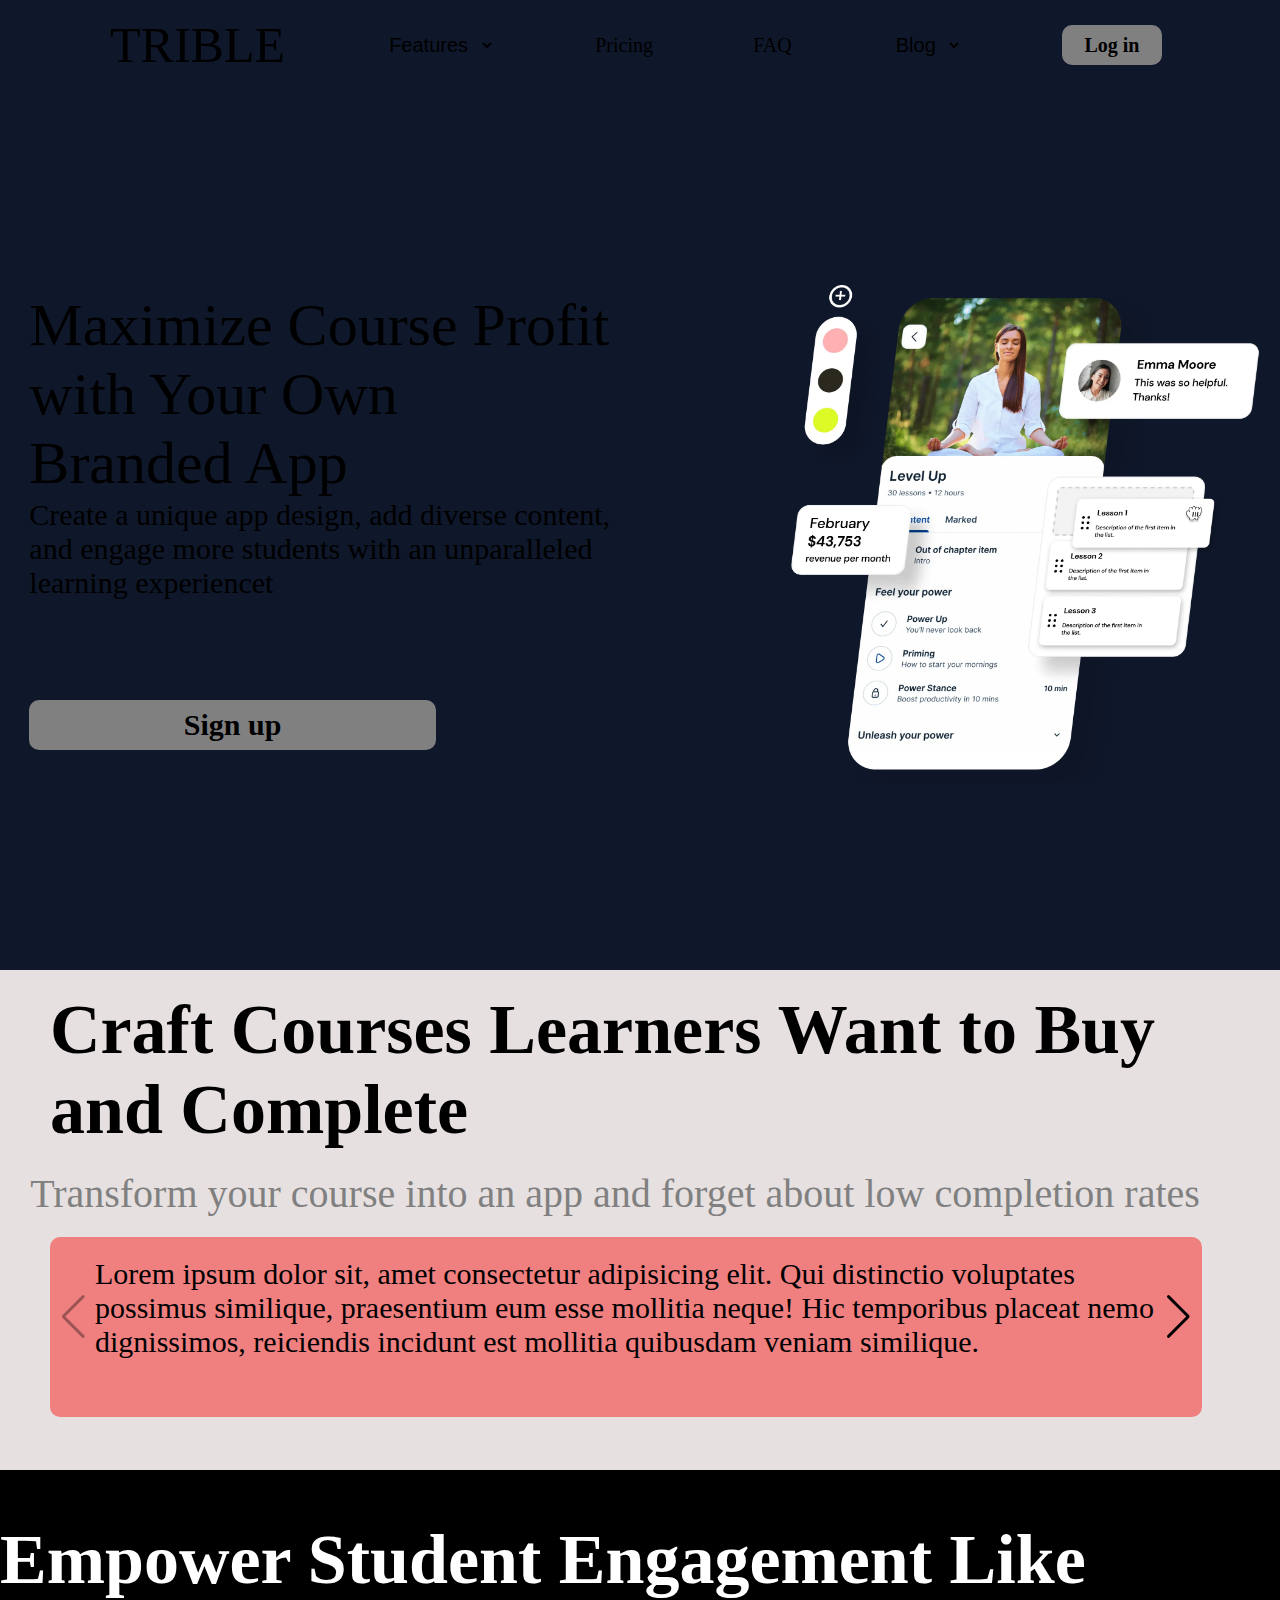
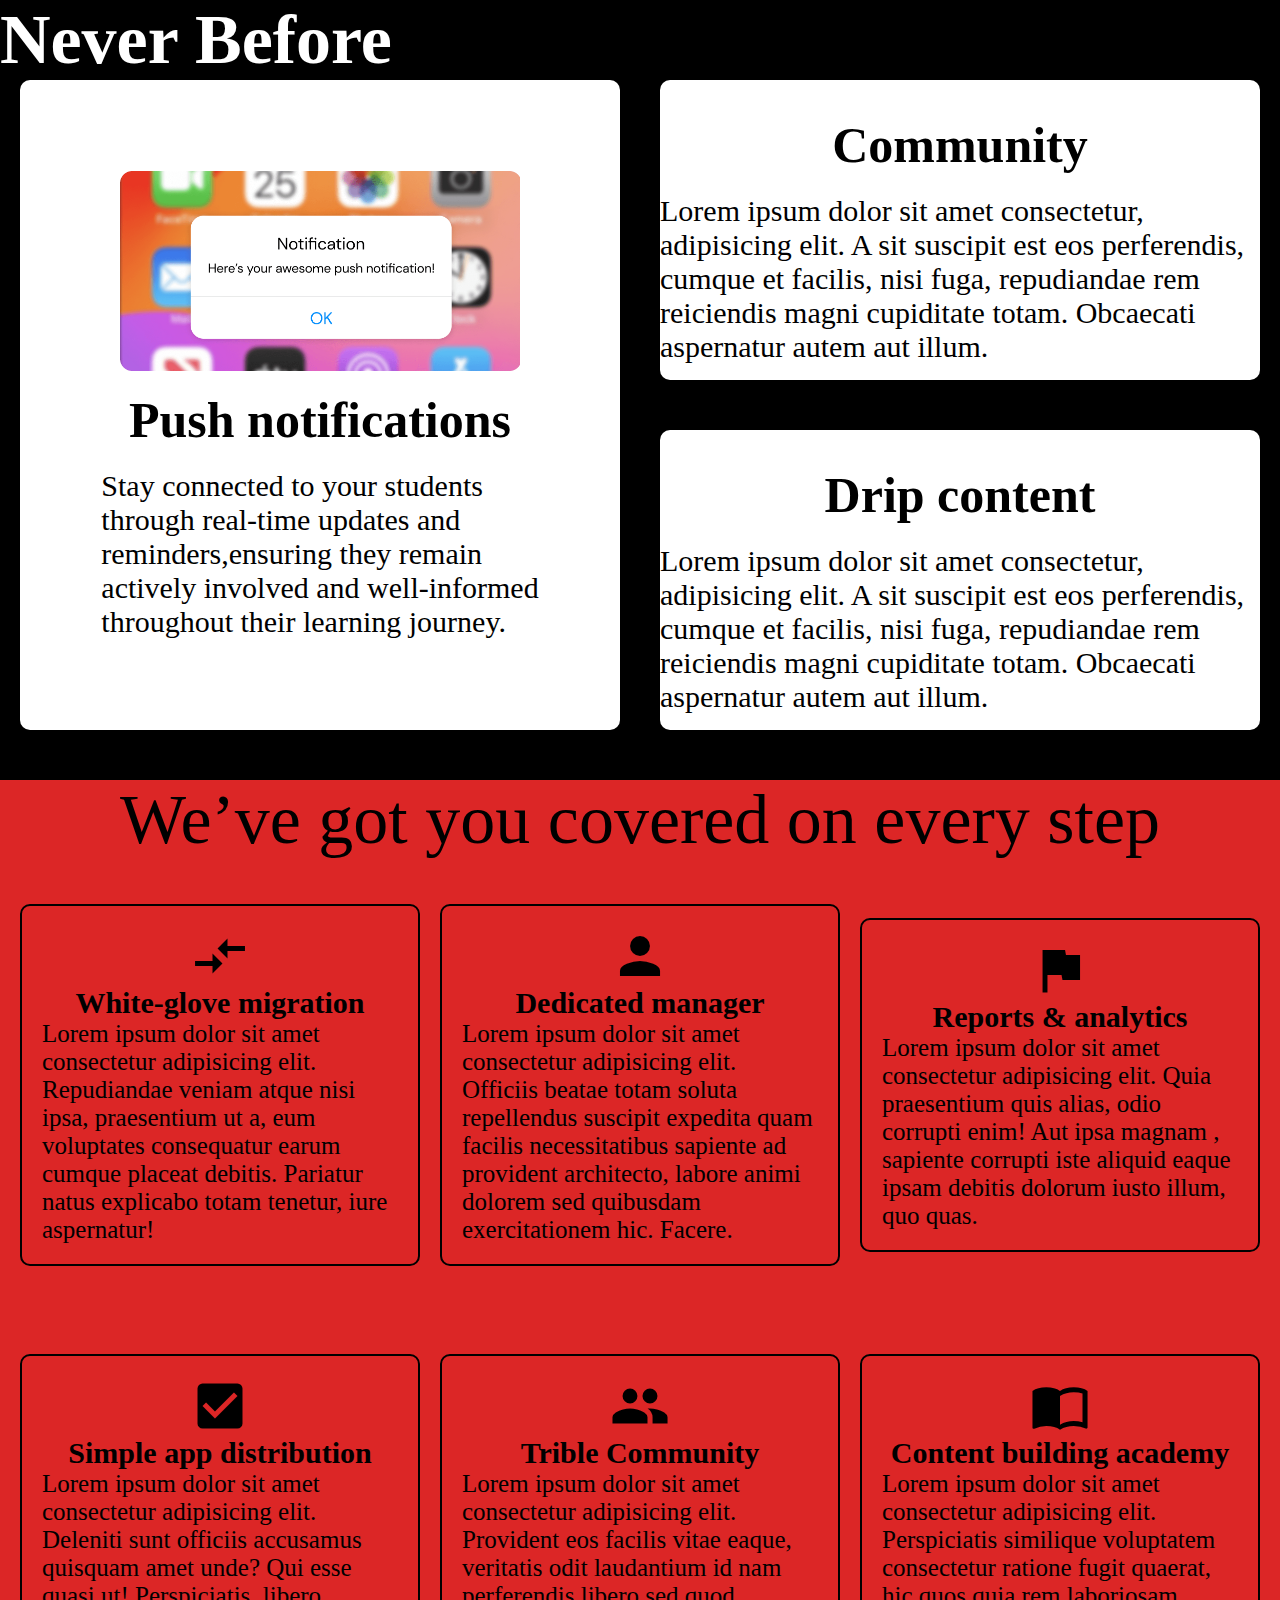
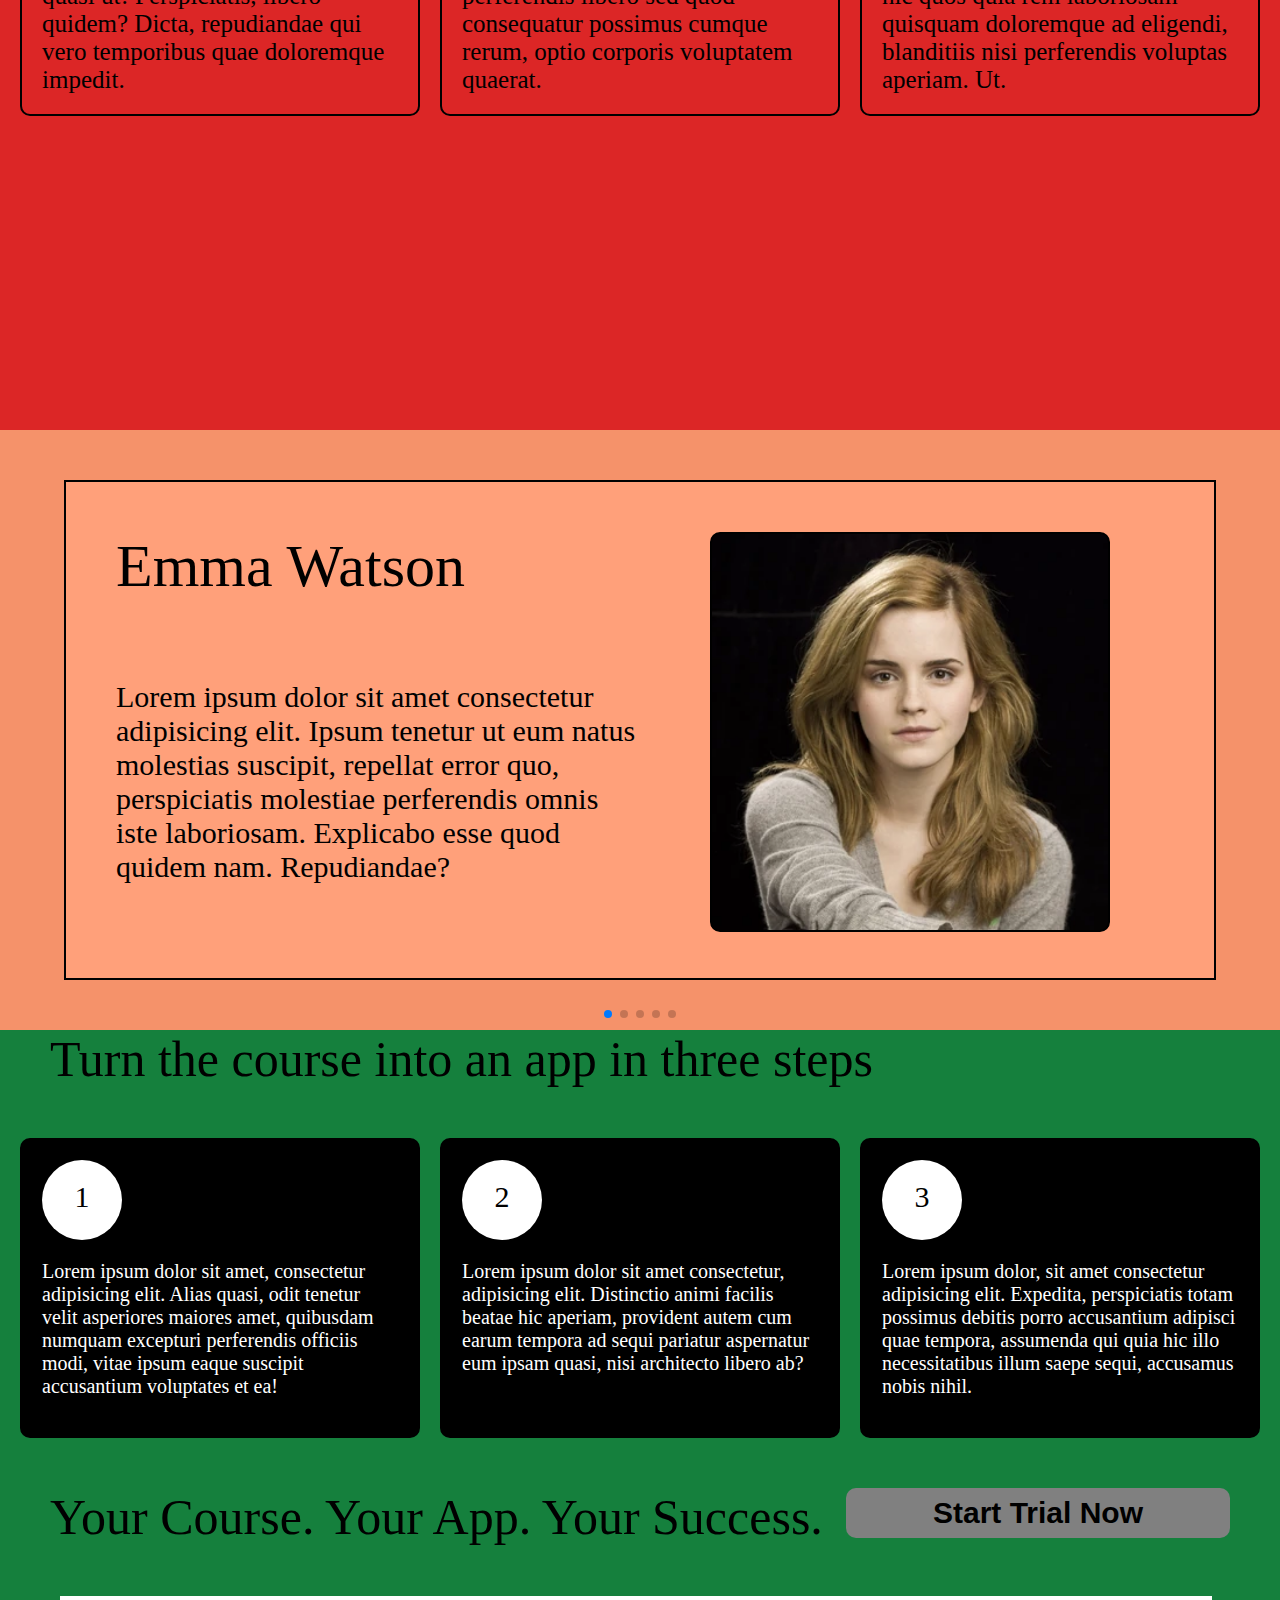
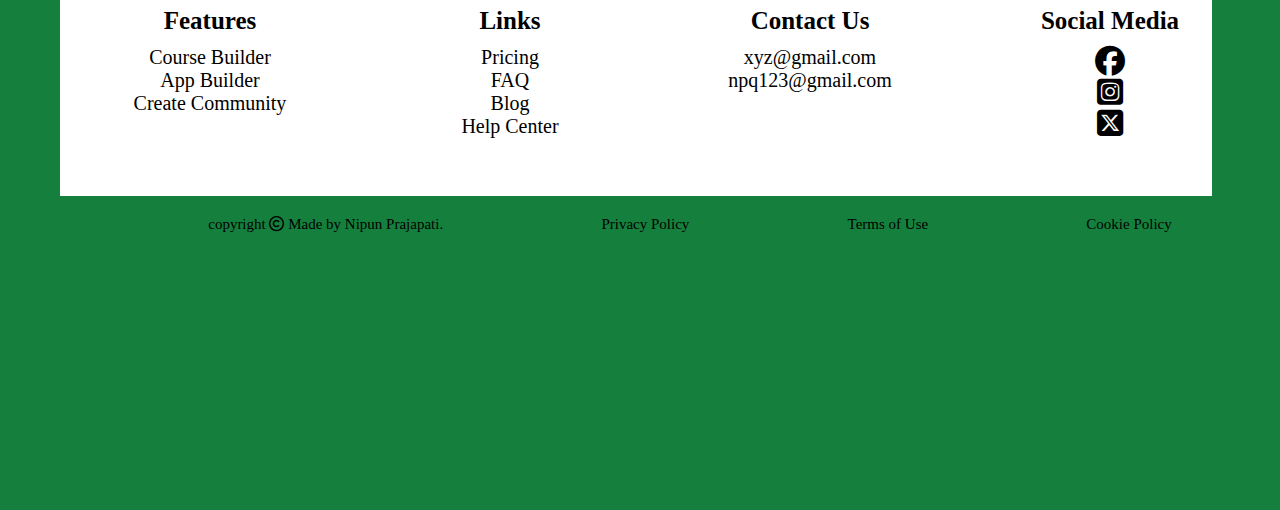
<file: index.html>
<!DOCTYPE html>
<html lang="en">
<head>
    <meta charset="UTF-8">
    <meta name="viewport" content="width=device-width, initial-scale=1.0">
    <title>Trible</title>
<link rel="stylesheet" href="https://cdnjs.cloudflare.com/ajax/libs/font-awesome/6.7.2/css/all.min.css" integrity="sha512-Evv84Mr4kqVGRNSgIGL/F/aIDqQb7xQ2vcrdIwxfjThSH8CSR7PBEakCr51Ck+w+/U6swU2Im1vVX0SVk9ABhg==" crossorigin="anonymous" referrerpolicy="no-referrer" />
<link rel="stylesheet" href="https://fonts.googleapis.com/icon?family=Material+Icons">  
<link rel="stylesheet" href="https://cdn.jsdelivr.net/npm/swiper@11/swiper-bundle.min.css">
<link rel="stylesheet" href="index.css">

</head>
<body>

<!--Nav Bar-->
    <header>
<!--Logo-->
        <div class="navbar">
            <div class="logo">TRIBLE</div>
<!--Nav Bar Option 1 and it's sub option-->
            <div class="features">
                <select>
                    <option>Features</option>
                    <option>Create Community</option>
                    <option>App Builder</option>
                    <option>Course Builder</option>  
                </select>
            </div>
<!--Nav Bar opiton 2-->
            <div class="prize">Pricing</div>
<!--Nav Bar opiton 3-->
            <div class="faq">FAQ</div>
<!--Nav Bar opiton 4 and it's sub option-->
            <div class="resource">
                <select>
                    <option>Blog</option>
                    <option>Help Center</option>
                </select>
            </div>
<!--Nav Bar opiton 5-->
            <div class="login">
                <a href="Login.html">Log in</a>
            </div>
<!--And of Header-->
        </div>
    </header>

<!--Main Poster of Website-->

    <main>
        <div class="web">
            <div class="heading">
                <p id="head2">Maximize Course Profit<br> with Your Own<br> Branded App</p>
            <p id="head1">Create a unique app design, add diverse content,<br> and 
                engage more students with an unparalleled <br>learning experiencet</p>
                <div class="btn">
                    <a href="Sign_Up.html">Sign up</a>
                </div>
            </div>

            <div class="banner">
            <div class="pic"></div>
            </div>  
        </div>
    </main>

<!--Bottom of page of this Website.-->
<!--Main Poster just bottom page.-->

<div class="information">
    <h1 id="info">Craft Courses Learners Want to Buy and Complete</h1>
    <p id="info2">Transform your course into an app and forget about low completion rates</p>
    <!--<div class="info3">
        Lorem ipsum dolor sit amet consectetur adipisicing elit. Porro atque vitae tenetur itaque,
        <br> ut odit facilis sint qui amet est molestias obcaecati repellat,
        <br>quidem provident nostrum temporibus recusandae possimus exercitationem?
    </div>-->

<!--Swipper-->

     <div class="swiper mySwiper">
    <div class="swiper-wrapper">
<!--6 slide-->
      <div class="swiper-slide" id="slide1">
        <p>Lorem ipsum dolor sit, amet consectetur adipisicing elit. Qui distinctio voluptates possimus similique, praesentium eum esse mollitia neque! Hic temporibus placeat nemo dignissimos,
             reiciendis incidunt est mollitia quibusdam veniam similique.</p>
      </div>
      <div class="swiper-slide" id="slide2">
        <p>Lorem ipsum dolor sit, amet consectetur adipisicing elit. Qui distinctio voluptates possimus similique, praesentium eum esse mollitia neque! Hic temporibus placeat nemo dignissimos, 
            reiciendis incidunt est mollitia quibusdam veniam similique.</p>
      </div>
      <div class="swiper-slide" id="slide3">
        <p>Lorem ipsum dolor sit, amet consectetur adipisicing elit. Qui distinctio voluptates possimus similique, praesentium eum esse mollitia neque! Hic temporibus placeat nemo dignissimos, 
            reiciendis incidunt est mollitia quibusdam veniam similique.</p>
      </div>
      <div class="swiper-slide" id="slide4">
        <p>Lorem ipsum dolor sit, amet consectetur adipisicing elit. Qui distinctio voluptates possimus similique, praesentium eum esse mollitia neque! Hic temporibus placeat nemo dignissimos, 
            reiciendis incidunt est mollitia quibusdam veniam similique.</p>
      </div>
      <div class="swiper-slide" id="slide5">
        <p>Lorem ipsum dolor sit, amet consectetur adipisicing elit. Qui distinctio voluptates possimus similique, praesentium eum esse mollitia neque! Hic temporibus placeat nemo dignissimos, 
            reiciendis incidunt est mollitia quibusdam veniam similique.</p>
      </div>
      <div class="swiper-slide" id="slide6">
        <p>Lorem ipsum dolor sit, amet consectetur adipisicing elit. Qui distinctio voluptates possimus similique, praesentium eum esse mollitia neque! Hic temporibus placeat nemo dignissimos, 
            reiciendis incidunt est mollitia quibusdam veniam similique.</p>
      </div>

    </div>
    <div class="swiper-button-next swipper-btn"></div>
    <div class="swiper-button-prev swipper-btn"></div>
  </div>


</div>

<!--This is information of Website.-->

    <div class="motive">
        <h1 id="info4">Empower Student Engagement Like Never Before</h1>
        <div class="box">

            <div class="subBox1">
                <div class="box1"></div>
                    <h1>Push notifications</h1>
                    <p>Stay connected to your students<br>  through real-time updates and <br>reminders,ensuring they 
                    remain <br>actively involved and well-informed <br>throughout their learning journey.</p>
            </div>

            <div class="subBox2">
                <div class="subBox3">
                    <h1>Community</h1>
                    <p>Lorem ipsum dolor sit amet consectetur, adipisicing elit. A sit suscipit est eos perferendis, cumque et facilis, nisi fuga,
                     repudiandae rem reiciendis magni cupiditate totam.
                     Obcaecati aspernatur autem aut illum.</p>
                </div>

                <div class="subBox4">
                    <h1>Drip content</h1>
                    <p>Lorem ipsum dolor sit amet consectetur, adipisicing elit. A sit suscipit est eos perferendis, cumque et facilis, nisi fuga,
                     repudiandae rem reiciendis magni cupiditate totam.
                     Obcaecati aspernatur autem aut illum.</p>
                </div>
            </div>    
        </div> 
    </div>

<!--Grid-->


<section id="Boxes">

    <p id="grid-text">We’ve got you covered on every step</p>

    <div class="container">
        
        <div class="grid-box">
            <span class="material-symbols-outlined material-icons">compare_arrows</span>
            <h3>White-glove migration</h3>
            <p>Lorem ipsum dolor sit amet consectetur adipisicing elit. Repudiandae veniam atque nisi ipsa, praesentium ut a, eum voluptates consequatur earum cumque
                 placeat debitis. Pariatur natus explicabo totam tenetur, iure aspernatur!</p>
        </div>
        <div class="grid-box">
            <span class="material-symbols-outlined material-icons">person</span>
            <h3>Dedicated manager</h3>
            <p>Lorem ipsum dolor sit amet consectetur adipisicing elit. Officiis beatae totam soluta repellendus suscipit expedita quam facilis necessitatibus sapiente ad provident
                 architecto, labore animi dolorem sed quibusdam exercitationem hic. Facere.</p>
        </div>
        <div class="grid-box">
            <span class="material-symbols-outlined material-icons">flag</span>
            <h3>Reports & analytics</h3>
            <p>Lorem ipsum dolor sit amet consectetur adipisicing elit. Quia praesentium quis alias, odio corrupti enim! Aut ipsa magnam
                , sapiente corrupti iste aliquid eaque ipsam debitis dolorum iusto illum, quo quas.</p>
        </div>
        <div class="grid-box">
            <span class="material-symbols-outlined material-icons">check_box</span>
            <h3>Simple app distribution</h3>
            <p>Lorem ipsum dolor sit amet consectetur adipisicing elit. Deleniti sunt officiis accusamus quisquam amet unde? Qui esse quasi ut! 
                Perspiciatis, libero quidem? Dicta, repudiandae qui vero temporibus quae doloremque impedit.</p>
        </div>
        <div class="grid-box">
            <span class="material-symbols-outlined material-icons">group</span>
            <h3>Trible Community</h3>
            <p>Lorem ipsum dolor sit amet consectetur adipisicing elit. Provident eos facilis vitae eaque, veritatis odit laudantium id nam perferendis 
                libero sed quod consequatur possimus cumque rerum, optio corporis voluptatem quaerat.</p>
        </div>
        <div class="grid-box">
            <span class="material-symbols-outlined material-icons">import_contacts</span>
            <h3>Content building academy</h3>
            <p>Lorem ipsum dolor sit amet consectetur adipisicing elit. Perspiciatis similique voluptatem consectetur ratione fugit quaerat, hic quos quia rem laboriosam 
                quisquam doloremque ad eligendi, blanditiis nisi perferendis voluptas aperiam. Ut.</p>
        </div>
    </div>
</section>


<!--Reviews-->

<div class="reviews">

    <div class="swiper mySwiper">
    <div class="swiper-wrapper">

      <div class="swiper-slide">
        <p id="name">Emma Watson</p>
        <p id="review">Lorem ipsum dolor sit amet consectetur adipisicing elit. Ipsum tenetur ut eum natus molestias suscipit, repellat error quo, perspiciatis molestiae perferendis omnis iste laboriosam. Explicabo esse quod quidem nam. Repudiandae?</p>
        <div class="img1"></div>
      </div>

      <div class="swiper-slide">
        <p id="name">Tom Cruise</p>
        <p id="review">Lorem ipsum dolor sit amet consectetur adipisicing elit. Ipsum tenetur ut eum natus molestias suscipit, repellat error quo, perspiciatis molestiae perferendis omnis iste laboriosam. Explicabo esse quod quidem nam. Repudiandae?</p>
        <div class="img2"></div>
      </div>

      <div class="swiper-slide">
        <p id="name">Rakul Preet Singh</p>
        <p id="review">Lorem ipsum dolor sit amet consectetur adipisicing elit. Ipsum tenetur ut eum natus molestias suscipit, repellat error quo, perspiciatis molestiae perferendis omnis iste laboriosam. Explicabo esse quod quidem nam. Repudiandae?</p>
        <div class="img3"></div>
      </div>

      <div class="swiper-slide">
        <p id="name">Pooja Hegde</p>
        <p id="review">Lorem ipsum dolor sit amet consectetur adipisicing elit. Ipsum tenetur ut eum natus molestias suscipit, repellat error quo, perspiciatis molestiae perferendis omnis iste laboriosam. Explicabo esse quod quidem nam. Repudiandae?</p>
        <div class="img4"></div>
      </div>

      <div class="swiper-slide">
        <p id="name">Maheshbabu</p>
        <p id="review">Lorem ipsum dolor sit amet consectetur adipisicing elit. Ipsum tenetur ut eum natus molestias suscipit, repellat error quo, perspiciatis molestiae perferendis omnis iste laboriosam. Explicabo esse quod quidem nam. Repudiandae?</p>
        <div class="img5"></div>
      </div>

    </div>
    <div class="swiper-pagination"></div>
  </div>

</div>


<!--Steps-->


<div class="Method">
    <p>Turn the course into an app in three steps</p>
    <div class="contain">
        <div class="step">
            <div class="num">1</div>
            <div class="join">Lorem ipsum dolor sit amet, consectetur adipisicing elit. Alias quasi, odit tenetur velit asperiores maiores amet, quibusdam numquam excepturi perferendis officiis modi, vitae ipsum eaque suscipit accusantium voluptates et ea!</div>
        </div>
        <div class="step">
            <div class="num">2</div>
            <div class="join">Lorem ipsum dolor sit amet consectetur, adipisicing elit. Distinctio animi facilis beatae hic aperiam, provident autem cum earum tempora ad sequi pariatur aspernatur eum ipsam quasi, nisi architecto libero ab?</div>
        </div>
        <div class="step">
            <div class="num">3</div>
            <div class="join">Lorem ipsum dolor, sit amet consectetur adipisicing elit. Expedita, perspiciatis totam possimus debitis porro accusantium adipisci quae tempora, assumenda qui quia hic illo necessitatibus illum saepe sequi, accusamus nobis nihil.</div>
        </div>
    </div>

    <div class="last-heading">
        <p>Your Course. Your App. Your Success.</p>
        <button id="trial">
            <a href="#" >Start Trial Now</a>
        </button>
    </div>


    <div class="last">
        <ul id="t1">
            <label>Features</label>
            <li>Course Builder</li>
            <li>App Builder</li>
            <li>Create Community</li>
        </ul>

        <ul>
            <label>Links</label>
            <li>Pricing</li>
            <li>FAQ</li>
            <li>Blog</li>
            <li>Help Center</li>
        </ul>

        <ul>
            <label>Contact Us</label>
            <li>xyz@gmail.com</li>
            <li>npq123@gmail.com</li>
        </ul>

        <ul>
            <label>Social Media</label>
            <li><i class="fa-brands fa-facebook"></i></li>
            <li><i class="fa-brands fa-square-instagram"></i></li>
            <li><i class="fa-brands fa-square-x-twitter"></i></li>
        </ul>
    </div>

    <div class="copy">
        <p>copyright <i class="fa-regular fa-copyright"></i> Made by Nipun Prajapati.</p>
        <p>Privacy Policy</p>
        <p>Terms of Use</p>
        <p>Cookie Policy</p>
    </div>

</div>


<!--Js File-->
<script src="https://cdn.jsdelivr.net/npm/swiper@11/swiper-bundle.min.js"></script>

<script src="https://cdn.jsdelivr.net/npm/swiper@11/swiper-bundle.min.js"></script>
<script src="index.js"></script>

</body>
</html>
</file>
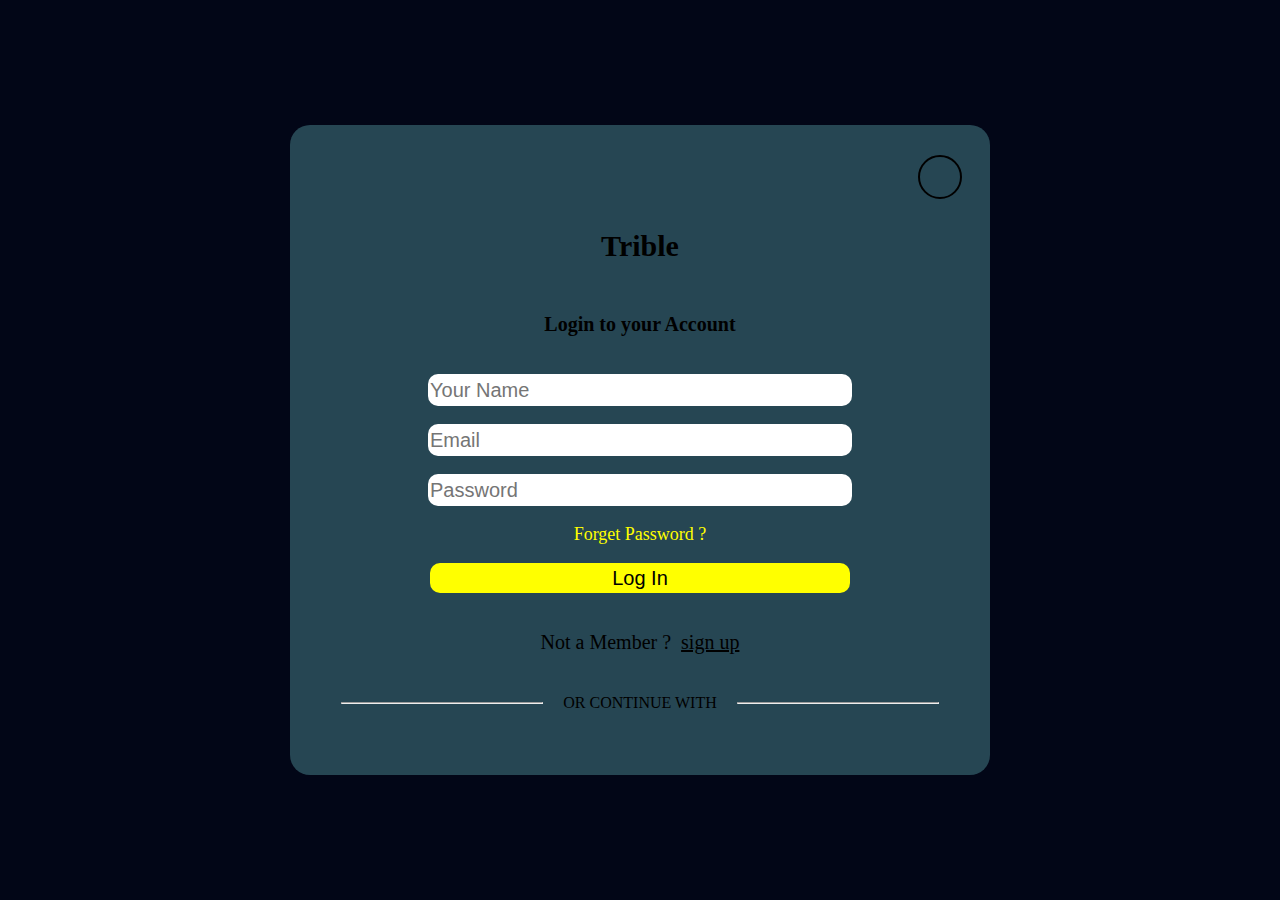
<file: Login.html>
<!DOCTYPE html>
<html lang="en">
<head>
    <meta charset="UTF-8">
    <meta name="viewport" content="width=device-width, initial-scale=1.0">
    <title>Login page</title>
    <link rel="stylesheet" href="https://cdnjs.cloudflare.com/ajax/libs/font-awesome/6.7.1/css/all.min.css" integrity="sha512-5Hs3dF2AEPkpNAR7UiOHba+lRSJNeM2ECkwxUIxC1Q/FLycGTbNapWXB4tP889k5T5Ju8fs4b1P5z/iB4nMfSQ==" crossorigin="anonymous" referrerpolicy="no-referrer" />
</head>
<body>
    <section id="login">
        <link rel="stylesheet" href="Login.css">
        <form action="#" method="post">
            <div class="box">
                <!--This is for remove button.-->
                <div class="remove">
                    <i class="fa-solid fa-xmark"></i>
                </div>
                <!--This is Heading-->
                <p id="head">Trible</p>
                <p id="para">Login to your Account</p>
                <br>
                <!--This is Three input name , email and passwoed.-->
                <input type="text" name="name" id="name" class="input" placeholder="Your Name">
                <br>
                <input type="email" name="email" class="input" placeholder="Email">
                <br>
                <input type="password" name="password" class="input" placeholder="Password">
                <br>
                <!--This is for forget a password.-->
                <a href="#" id="link1">Forget Password ?</a>
                <br>
                <!--This is log in button.-->
                <input type="button" value="Log In" id="btn">
                <br>
                <!--This is link for sign up.-->
                <div class="signup">
                    <p>Not a Member ? </p>
                    <a href="Sign_Up.html" id="link2">sign up</a>
                </div>  
                <!--This is for countinue with apps.-->
                <div class="line">
                    <hr id="line"/> 
                    <p>OR CONTINUE WITH</p>
                    <hr id="line"/>
                </div>

                <div class="font">
                    <a href="https://www.google.com">
                        <i class="fa-brands fa-google" id="google"></i>
                    </a>
                    <a href="https://www.facebook.com">
                        <i class="fa-brands fa-facebook-f" id="facebook" href="#"></i>
                    </a>
                    <a href="https://www.twitter.com">
                        <i class="fa-brands fa-twitter" id="twitter" href="#"></i>
                    </a>
                </div>

            </div>  

        </form>             
    </section>
</body>
</html>
</file>
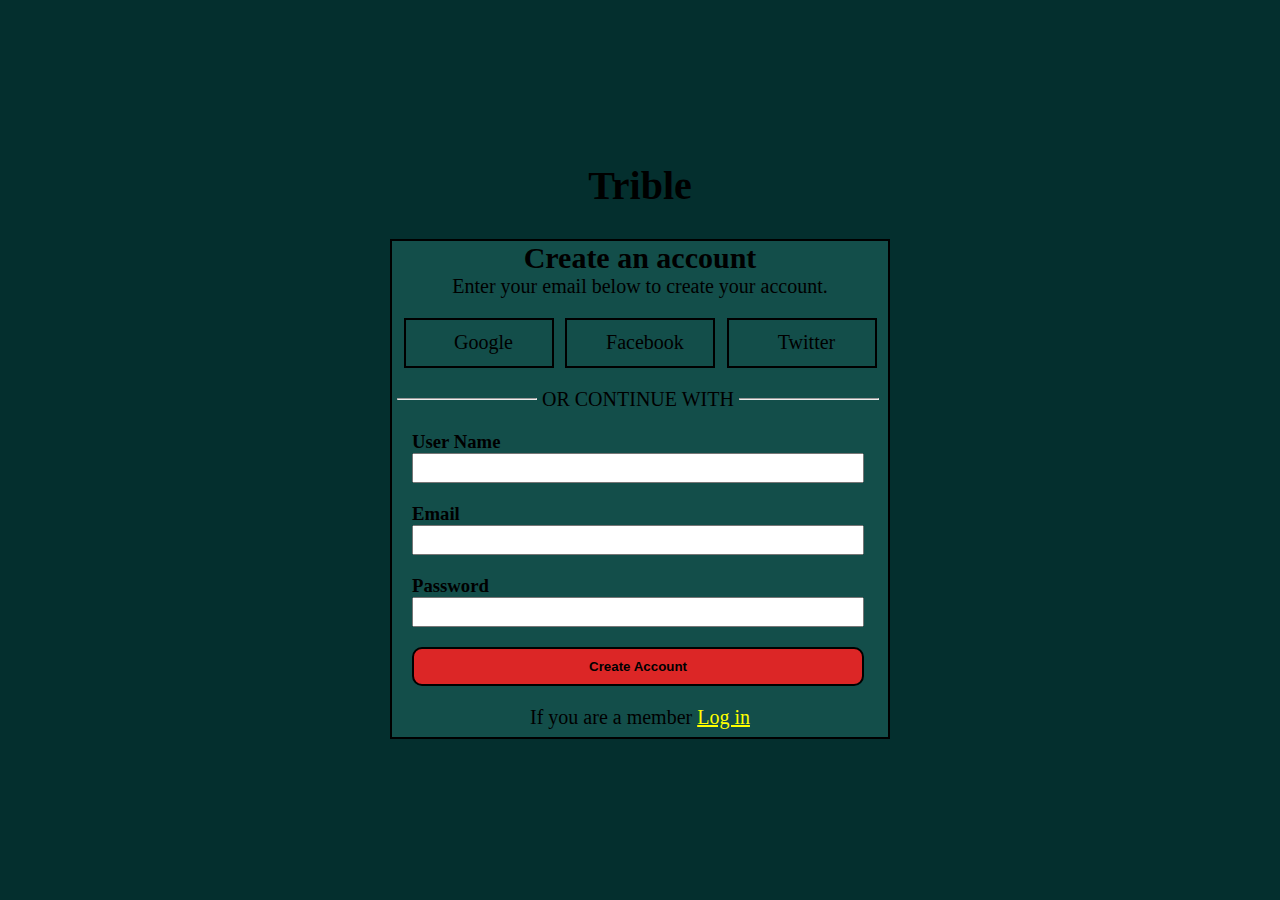
<file: Sign_Up.html>
<!DOCTYPE html>
<html lang="en">
<head>
    <meta charset="UTF-8">
    <meta name="viewport" content="width=device-width, initial-scale=1.0">
    <title>Sign Up</title>
    <link rel="stylesheet" href="Sign_Up.css">
    <link rel="stylesheet" href="https://cdnjs.cloudflare.com/ajax/libs/font-awesome/6.7.1/css/all.min.css" integrity="sha512-5Hs3dF2AEPkpNAR7UiOHba+lRSJNeM2ECkwxUIxC1Q/FLycGTbNapWXB4tP889k5T5Ju8fs4b1P5z/iB4nMfSQ==" crossorigin="anonymous" referrerpolicy="no-referrer" />
</head>
<body>
    <p id="head">Trible</p>

    <div class="signup">
        <p id="heading">Create an account </p>
        <p id="info">Enter your email below to create your account.</p>
    
        <div class="logos">
            <div class="google">
                <a href="https://www.google.com">
                <i class="fa-brands fa-google" id="google"></i>
                <p>Google</p>
                </a>
            </div>
        
            <div class="facebook">
                <a href="https://www.facebook.com">
                <i class="fa-brands fa-facebook-f" id="facebook"></i>
                <p>Facebook</p>
                </a>
            </div>
       
            <div class="twitter">
                <a href="https://www.twitter.com">
                <i class="fa-brands fa-twitter" id="twitter"></i>
                <p>Twitter</p>
                </a>
            </div>
        </div>

        <div class="line">
            <hr id="line"/>
            <p id="info">OR CONTINUE WITH</p>
            <hr id="line">
        </div>

        <div class="input">
            <div class="name">
            <h3>User Name</h3>
            <input type="text" name="name" id="name">
            </div>
            <div class="email">
            <h3>Email</h3>
            <input type="email" name="email" id="email">
            </div>
            <div class="password">
            <h3>Password</h3>
            <input type="password" name="password" id="password">
            </div>
        </div>

        <button id="sign">Create Account</button>

        <div class="log">
            <p>If you are a member </p>
            <a href="Login.html" >Log in</a>
        </div>
    </div>
    
</body>
</html>
</file>
<file: index.css>
/*Univesal style*/
* {
    padding: 0;
    margin: 0;
    box-sizing: border-box;
    scroll-behavior: smooth;
}

a {
    text-decoration: none;
}

/*Navbar div*/

.navbar {
    height: 50px;
    width: 90%;
    background-color: #0f172a;
    display: flex;
    justify-content: space-around;
    align-items: center;
    margin-left: 60px;
    margin-top: 20px;
    border-radius: 10px;
}

.logo {
    font-size: 50px;
}

body {
    background-color: #0f172a;
}


.features select {
    width: 110px;
    font-size: 20px;
    border: none;
    background-color: #0f172a;
    outline: none;
}

.prize {
    font-size: 20px;
}

.faq {
    font-size: 20px;
}

.resource select {
    border: none;
    outline: none;
    width: 70px;
    font-size: 20px;
    background-color: #0f172a;
}

/*Navbar login*/

.login {
    font-size: 20px;
    font-weight: bold;
    height: 40px;
    width: 100px;
    background-color: gray;
    border-radius: 10px;
    display: flex;
    justify-content: center;
    align-items: center;
}
.login a {
    color: black;
}

/*Main Poster of Website*/

.pic {
    
    height: 500px;
    width: 500px;
    background-image: url(Banner.jpg);
    background-size: cover;
    margin-top: 30px;
}

/*Poster div*/

.web {
    background-color: #0f172a;
    display: flex;
    justify-content: flex-end;
    align-items: center;
    height: 100vh;
}

.web .heading {
    display: flex;
    flex-direction: column;
    margin-right: 170px;
}

#head2 {
    font-size: 60px; 
}

#head1 {
    font-size: 30px;
}

/*Sign up button */

.btn {
    margin-top: 100px;
    height: 50px;
    width: 70%;
    background-color: gray;
    font-size: 30px;
    font-weight: bold;
    text-align: center;
    padding-top: 8px;
    border-radius: 10px;
}
.btn a {
    color: black;
}

/*Main poster just bottom page.*/

.information {
    background-color: rgb(231, 224, 224);
    display: flex;
    flex-direction: column;
    align-items: center;
    height: 500px;
}

#info {
    font-size: 70px;
    margin-left: 50px;
    margin-top: 20px;
}
#info2 {
    font-size: 40px;
    color: gray;
    margin-right: 50px;
    margin-top: 20px;
}

/*Per Swipper style*/

.information .swiper-slide {
    margin-top: 20px;
    width: 100%;
    height: 90%;
    border: transparent;
    border-radius: 10px;
    background-color: rgb(255, 255, 255);
    font-size: 30px;
    padding: 20px 20px 20px 45px ;
}

/*mySwiper is main div of swipper*/

.information .mySwiper {
    margin-left: 50px;
    height: 200px;
    width: 90%;
}

/*left or right button*/

.information .swipper-btn {
    color: black;
}

/*Slide color*/

#slide1 {
    background-color: lightcoral;
}
#slide2 {
    background-color: lightblue;
}
#slide3 {
    background-color: lightgreen;
}
#slide4 {
    background-color: lightslategray;
}
#slide5 {
    background-color: lightsalmon;
}
#slide6 {
    background-color: lightgrey;
}

/*This is information of website.*/

.motive {
    background-color: black;
}

#info4 {
    padding-top: 50px;
    font-size: 70px;
    color: white;
}

/*image div*/

.box1 {
    height: 200px;
    width: 400px;
    background-image: url("notification.jpg");
    background-size: cover;
}

/*this div contain .box1 class div*/

.subBox1 {
    height: 650px;
    width: 600px;
    background-color: white;
    display: flex;
    flex-direction: column;
    justify-content: center;
    align-items: center;
    border-radius: 10px;
    margin-bottom: 50px;
}

/*box class is main div*/
.box h1 {
    font-size: 50px;
    margin-top: 20px;
}
.box p {
    font-size: 30px;
    margin-top: 20px;
}

.box {
    display: flex;
    justify-content: space-around;
}

/*Subbox2 contain subbox3 and subbox4 class*/

.subBox2 {
    display: flex;
    align-items: center;
    justify-content: space-between;
    flex-direction: column;
    margin-bottom: 50px;
}

.subBox2 .subBox3{
    height: 300px;
    width: 600px;
    background-color: white;
    border-radius: 10px;
    display: flex;
    justify-content: center;
    flex-direction: column;
    align-items: center ;
}

.subBox2 .subBox4 {
    height: 300px;
    width: 600px;
    background-color: white;
    border-radius: 10px;
    display: flex;
    justify-content: center;
    flex-direction: column;
    align-items: center ;
}

/*Grid*/

#grid-text {
    font-size: 70px;
    background-color: #dc2626;
    text-align: center;
}

.container {
    height: 130vh;
    background-color: #dc2626;
    display: grid;
    grid-template-rows: 450px 450px;
    grid-template-columns: 400px 400px 400px ;
    justify-content: space-evenly;
    align-items: center;
}

.grid-box {
    padding: 20px;
    border: 2px solid black;
    border-radius: 10px;
    display: flex;
    flex-direction: column;
    align-items: center;
}

.grid-box span {
    font-size: 60px;
    background-color: ;
}

.grid-box h3 {
    font-size: 30px;
}

.grid-box p {
    font-size: 25px;
}

/*Reviews*/

.reviews {
    height: 600px;
    background-color: rgb(245, 146, 106);
}

.reviews .mySwiper {
    height: 600px;
    width: 90%;
}

.reviews .swiper-slide {
    height: 500px;
    border: 2px solid black;
    background-color: lightsalmon;
    display: grid;
    grid-template-columns: 50% 50%;
    grid-template-rows: 40% 50%;
    margin-top: 50px;
}

.reviews #name {
    font-size: 60px;
    margin: 50px;
}
.reviews #review {
    font-size: 30px;
    margin-left: 50px;
}

.img1 {
    grid-column-end: 3;
    grid-column-start: 2;
    grid-row-end: 3;
    grid-row-start: 1;
    background-image: url(Emma_Watson.jpg);
    height: 400px;
    width: 400px;
    background-size: cover;
    margin: 50px 50px 50px 70px ;
    border: 2px solid black;
    border-radius: 10px;
}

.img2 {
    grid-column-end: 3;
    grid-column-start: 2;
    grid-row-end: 3;
    grid-row-start: 1;
    background-image: url(tom.jpg);
    height: 400px;
    width: 400px;
    background-size: cover;
    margin: 50px 50px 50px 70px ;
    border: 2px solid black;
    border-radius: 10px;
}

.img3 {
    grid-column-end: 3;
    grid-column-start: 2;
    grid-row-end: 3;
    grid-row-start: 1;
    background-image: url(rakulpreet.jpg);
    height: 400px;
    width: 400px;
    background-size: cover;
    margin: 50px 50px 50px 70px ;
    border: 2px solid black;
    border-radius: 10px;
}

.img4 {
    grid-column-end: 3;
    grid-column-start: 2;
    grid-row-end: 3;
    grid-row-start: 1;
    background-image: url(Pooja-Hegde.jpg);
    height: 400px;
    width: 400px;
    background-size: cover;
    margin: 50px 50px 50px 70px ;
    border: 2px solid black;
    border-radius: 10px;
}

.img5 {
    grid-column-end: 3;
    grid-column-start: 2;
    grid-row-end: 3;
    grid-row-start: 1;
    background-image: url(MaheshBabu.jpg);
    height: 400px;
    width: 400px;
    background-size: cover;
    margin: 50px 50px 50px 70px ;
    border: 2px solid black;
    border-radius: 10px;
}

/*Steps*/

.Method {
    height: 120vh;
    background-color: #15803d;
}



.Method p {
    font-size:50px;
    padding-left: 50px;
}

.contain {
    display: flex;
    justify-content: space-evenly;
    margin-top: 50px;
}

.step {
    height: 300px;
    width: 400px;
    border: 2px solid black;
    background-color: black;
    border-radius: 10px;
}

.num {
    border-radius: 50%;
    height: 80px;
    width: 80px;
    background-color: white;
    font-size: 30px;
    text-align: center;
    padding: 20px 20px 20px 20px;
    margin: 20px;
}

.join {
    font-size: 20px;
    margin: 20px ;
    color: white;
}

.last {
    height: 200px;
    width: 90%;
    background-color: white;
    margin-top: 50px;
    margin-left: 60px;
    display: grid;
    grid-template-columns: 300px 300px 300px 300px;
    text-align: center;
}

.last ul li{
    list-style-type: none;
    font-size: 20px;
    cursor: pointer;
}

.last ul label {
    font-weight: bold;
    font-size: 25px;
    line-height: 2;
}

.last ul li i {
    font-size: 30px;
}

.copy {
    margin-top: 20px;
    margin-left: 50px;
    display: flex;
    justify-content: space-evenly;
}

.copy p {
    font-size: 15px;
}

.last-heading {
    display: flex;
    justify-content: space-between;
    margin-top: 50px;
}

#trial {
    height: 50px;
    width: 30%;
    border: 2px transparent;
    border-radius: 10px;
    background-color: gray;
    margin-right: 50px;
}

#trial a {
    color: black;
    font-size: 30px;
    font-weight: bold;
}
</file>
<file: Login.css>
/*This is for whole body style.*/
body {
    /*100vh cover a full page display.*/
    height: 100vh;
    background-color: #020617; 
    padding: 0;
    margin: 0;
    box-sizing:border-box;
    display: flex;
    justify-content: center;
    align-items: center;
}

/*This is for remove button.*/

.remove {
    height: 40px;
    width: 40px;
    border: 2px solid black;
    border-radius: 50%;
    display: flex;
    justify-content: center;
    align-items: center;
    margin-left: 600px;
    margin-top: 30px;
    cursor: pointer;
}

.remove  i {
    font-size: 30px;
    color: gray;
}

.remove i:hover {
    color: black;
}

/*This is for login box only.*/
.box {
    height: 650px;
    width: 700px;
    border: transparent;
    border-radius: 20px;
    background-color: #264653;
    display: flex;
    flex-direction: column;
    align-items: center;
}


/*This is for heading style.*/
#head {
    font-size: 30px;
    font-weight: 700;
}

#para {
    font-size : 20px;
    font-weight: bold;
}

/*This style for three inputs.*/
.input {
    height: 30px;
    width: 60%;
    font-size: 20px;
    border-radius: 10px;
    border: transparent;
    outline: none;
}

/*This is forget a password page link*/
#link1 {
    color: yellow;
    text-decoration: none;
    font-size: 18px;
}

/*This is for log in button.*/
#btn {
    height: 30px;
    width: 60%;
    background-color: yellow;
    border: transparent;
    border-radius: 10px;
    font-size: 20px;
    cursor: pointer;
}

/*This is sign up page link.*/
.signup {
    display: flex;
}

.signup p {
    font-size: 20px;
}

#link2 {
    color: black;
    font-size: 20px;
    padding-top: 20px;
    padding-left: 10px;

}

/*Line*/
.line {
    display: flex;
    justify-content: space-between;
    align-items: center;
}

.line p {
    margin: 20px;
}

#line {
    width: 200px;
}

/*This is for font Awesome.*/

#google {
    font-size: 30px;
    margin-right: 100px;
}
#facebook {
    font-size: 30px;
    margin-right: 100px;
}
#twitter {
    font-size: 30px;
}

.font a {
    color: black;
    text-decoration: none;
}
</file>
<file: Sign_Up.css>
* {
    padding: 0;
    margin: 0;
    box-sizing: border-box;
}

body {
    height: 100vh;
    display: flex;
    flex-direction: column;
    justify-content: center;
    align-items: center;    
    background-color: #042f2e;
}

#head {
    font-size: 40px;
    font-weight: 900;
    text-align: center;
}

.signup {
    height: 500px;
    width: 500px;
    border: 2px solid black;  
    margin-top: 30px;
    background-color: #134e4a;
}

#heading {
    font-size: 30px;
    font-weight: 800;
    text-align: center;
}

#info {
    font-size: 20px;
    text-align: center;
}

.logos {
    display: flex;
    justify-content: space-evenly;
}

.logos div{
    height: 50px;
    width: 150px;
    border: 2px solid black;
    display: flex;
    justify-content: center;
    align-items: center;
    margin-top: 20px;
}

.google a {
    font-size: 20px;
    color: black;
    display: flex;
    text-decoration: none;
}
.facebook a {
    font-size: 20px;
    color: black;
    display: flex;
    text-decoration: none;
}
.twitter a {
    font-size: 20px;
    color: black;
    display: flex;
    text-decoration: none;
}



#google {
    font-size: 20px;
    margin-right: 10px;
}
#facebook {
    font-size: 20px;
    margin-right: 10px;
}
#twitter {
    font-size: 20px;
    margin-right: 10px;
}

.line {
    display: flex;
    align-items: center;
    margin-top: 20px;
}
.line #line {
    width: 140px;
    margin-left: 5px;
    margin-right: 5px;
}

.input {
    margin-top: 20px;
    margin-left: 20px;
}

input {
    height: 30px;
    width: 95%;
    margin-bottom: 20px;
    font-size: 20px;
    outline: none;
}

#sign {
    padding: 10px 175px 10px 175px;
    margin-left: 20px;
    font-weight: bold;
    cursor: pointer;
    border: 2px solid black;
    border-radius: 10px;
    background-color: #dc2626;
}

.log {
    display: flex;
    justify-content: center;
    margin-top: 20px;
    font-size: 20px;
}
.log a {
    margin-left: 5px;
    color: yellow;
}
</file>
